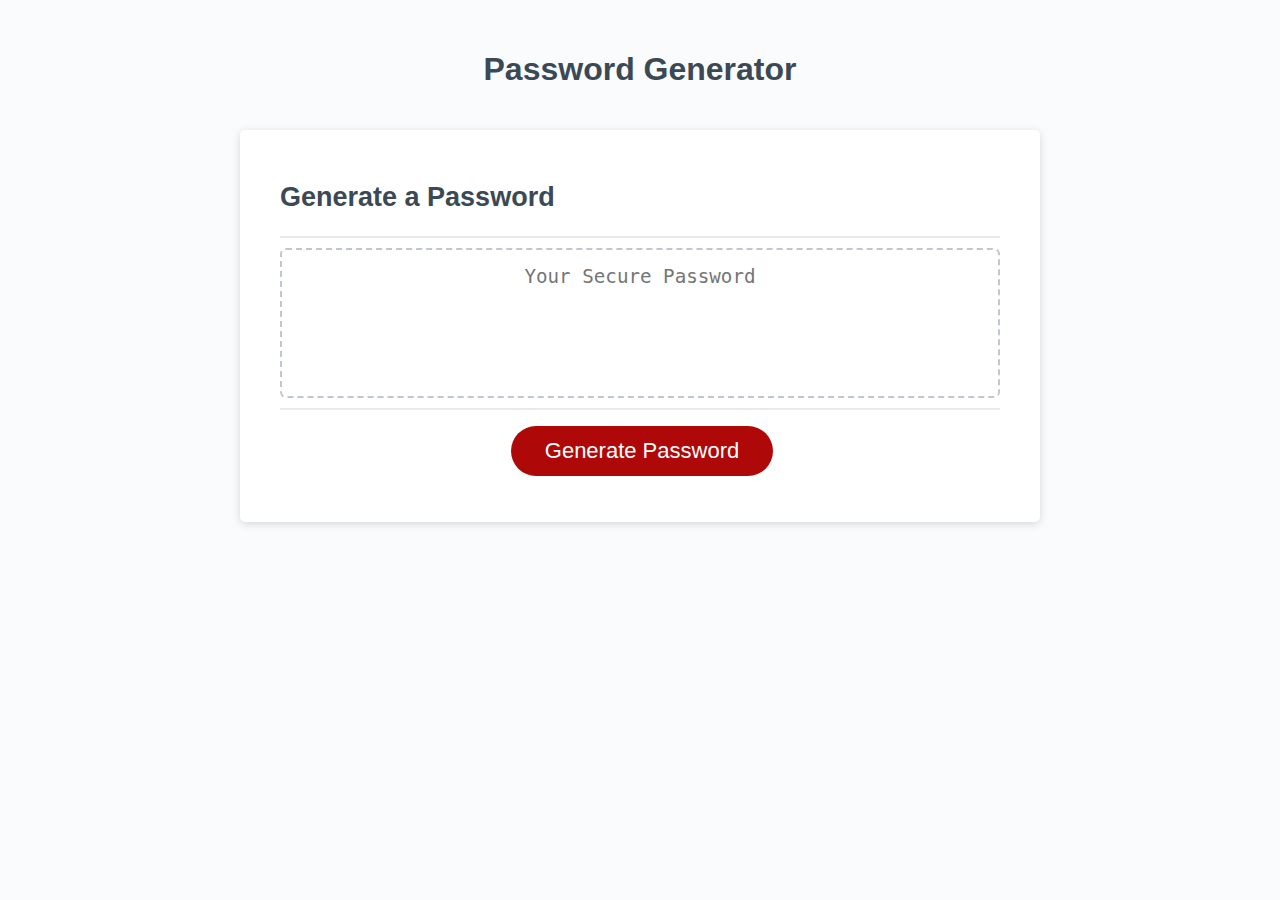
<file: 03-JavaScript/02-Homework/Develop/index.html>
<!DOCTYPE html>
<html lang="en">
  <head>
    <meta charset="UTF-8" />
    <meta name="viewport" content="width=device-width, initial-scale=1.0" />
    <meta http-equiv="X-UA-Compatible" content="ie=edge" />
    <title>Password Generator</title>
    <link rel="stylesheet" href="style.css" />
  </head>
  <body>
    <div class="wrapper">
      <header>
        <h1>Password Generator</h1>
      </header>
      <div class="card">
        <div class="card-header">
          <h2>Generate a Password</h2>
        </div>
        <div class="card-body">
          <textarea
            readonly
            id="password"
            placeholder="Your Secure Password"
            aria-label="Generated Password"
          ></textarea>
        </div>
        <div class="card-footer">
          <button id="generate" class="btn">Generate Password</button>
        </div>
      </div>
    </div>
    <script src="script.js"></script>
  </body>
</html>
</file>
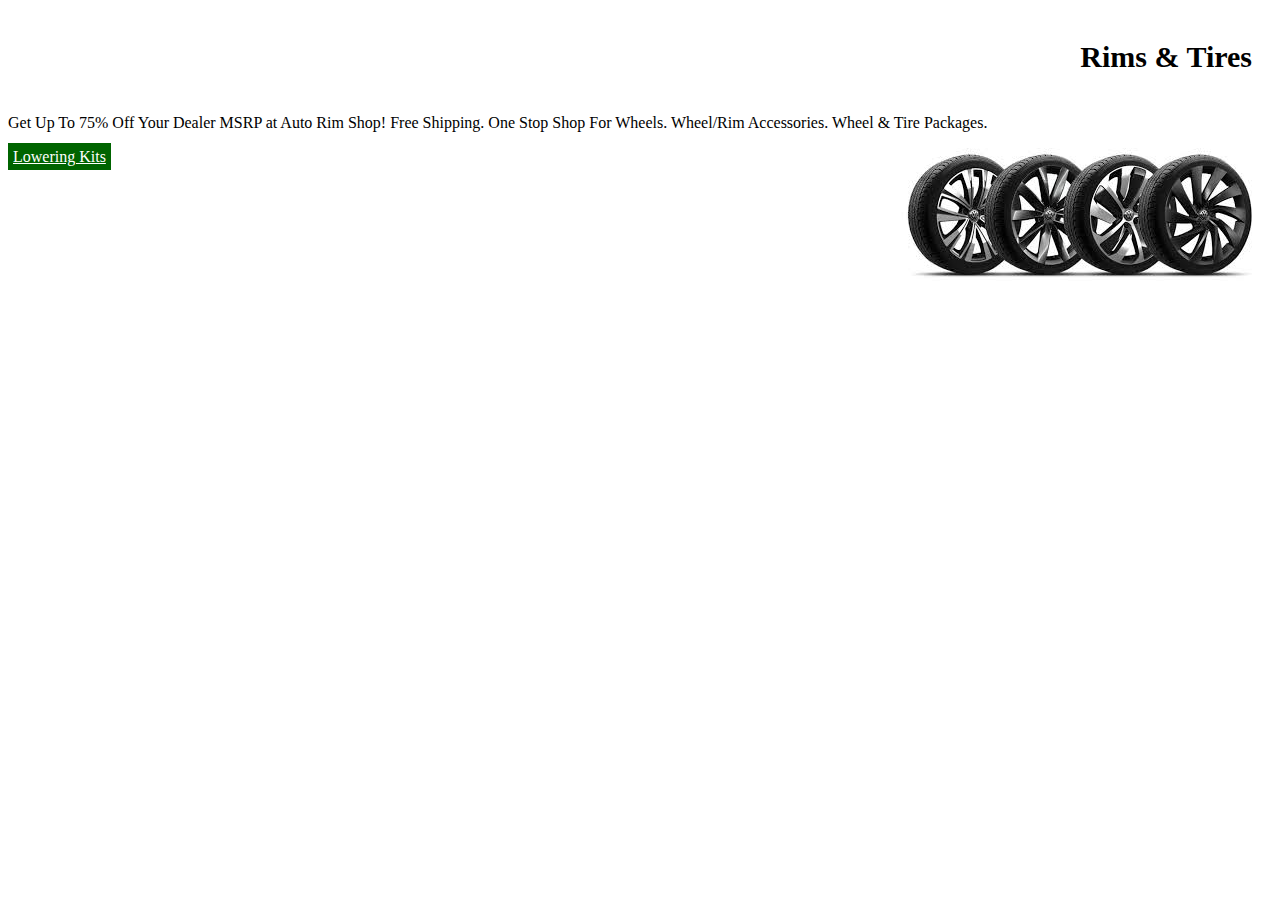
<file: subservice1.html>
<!DOCTYPE html>
<html lang="en">
<head>
    <meta charset="UTF-8">
    <meta name="viewport" content="width=device-width, initial-scale=1.0">
    <title>services</title>
    <link rel="stylesheet" href="CSS/subservices1.css">
</head>
<body>
<h1>Rims & Tires</h1>

<p>Get Up To 75% Off Your Dealer MSRP at Auto Rim Shop! Free Shipping. One Stop Shop For Wheels. Wheel/Rim Accessories. Wheel & Tire Packages.</p>

<img src="IMG/VWW.jpg">


    

<a href="subservice2.html">Lowering Kits</a>

</body>

</html>
</file>
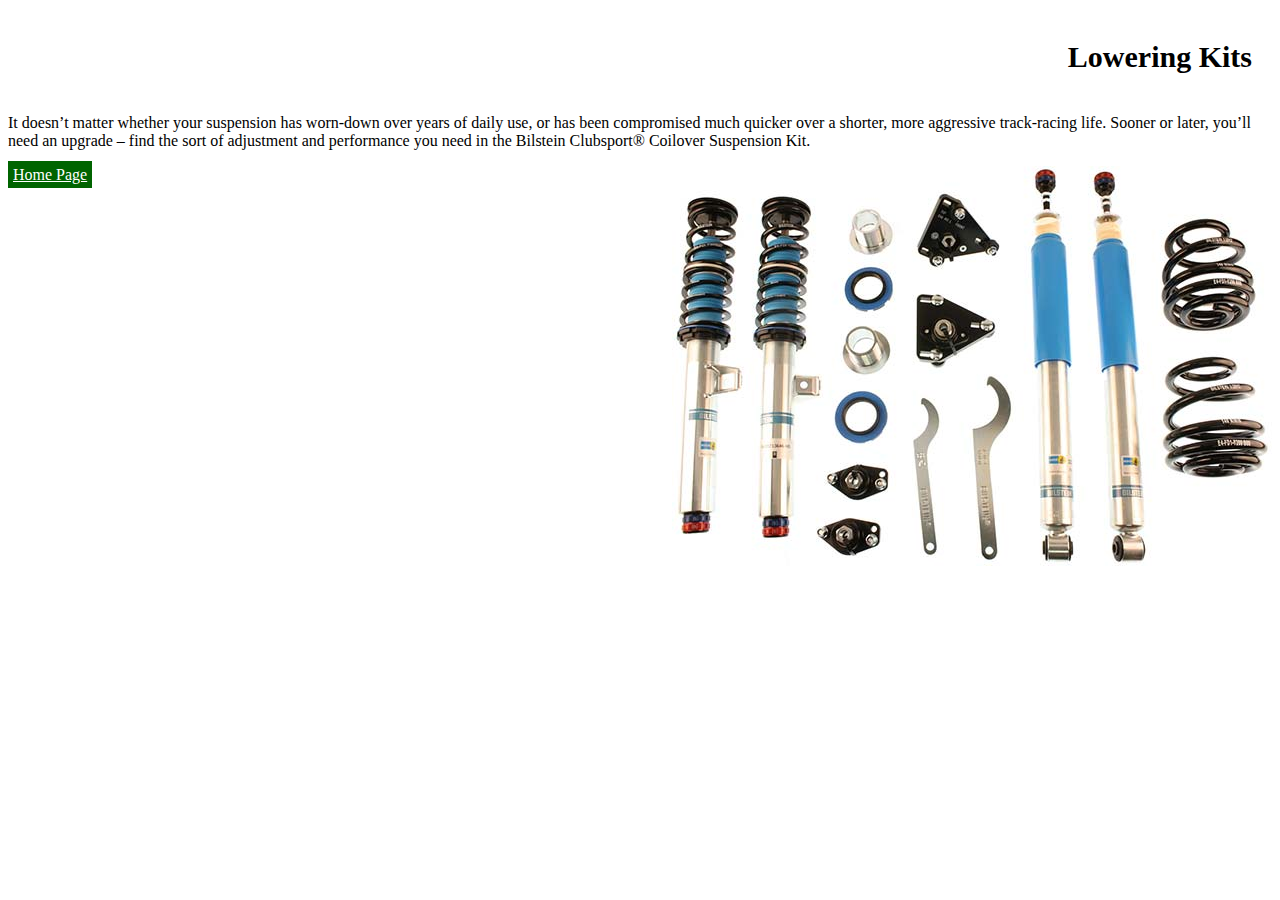
<file: subservice2.html>
<!DOCTYPE html>
<html lang="en">
<head>
    <meta charset="UTF-8">
    <meta name="viewport" content="width=device-width, initial-scale=1.0">
    <title>subservices2</title>
    <link rel="stylesheet" href="CSS/subservices2.css">

</head>
<body>
    <h1>Lowering Kits</h1>

    <p>It doesn’t matter whether your suspension has worn-down
         over years of daily use, or has been compromised much 
         quicker over a shorter, more aggressive track-racing life.
          Sooner or later, you’ll need an upgrade – find the sort of
           adjustment and performance you need in the 
           Bilstein Clubsport® Coilover Suspension Kit.</p>
<img src="IMG/VWL.jpg">

<a href="about.html">Home Page</a>
    
</body>
</html>
</file>
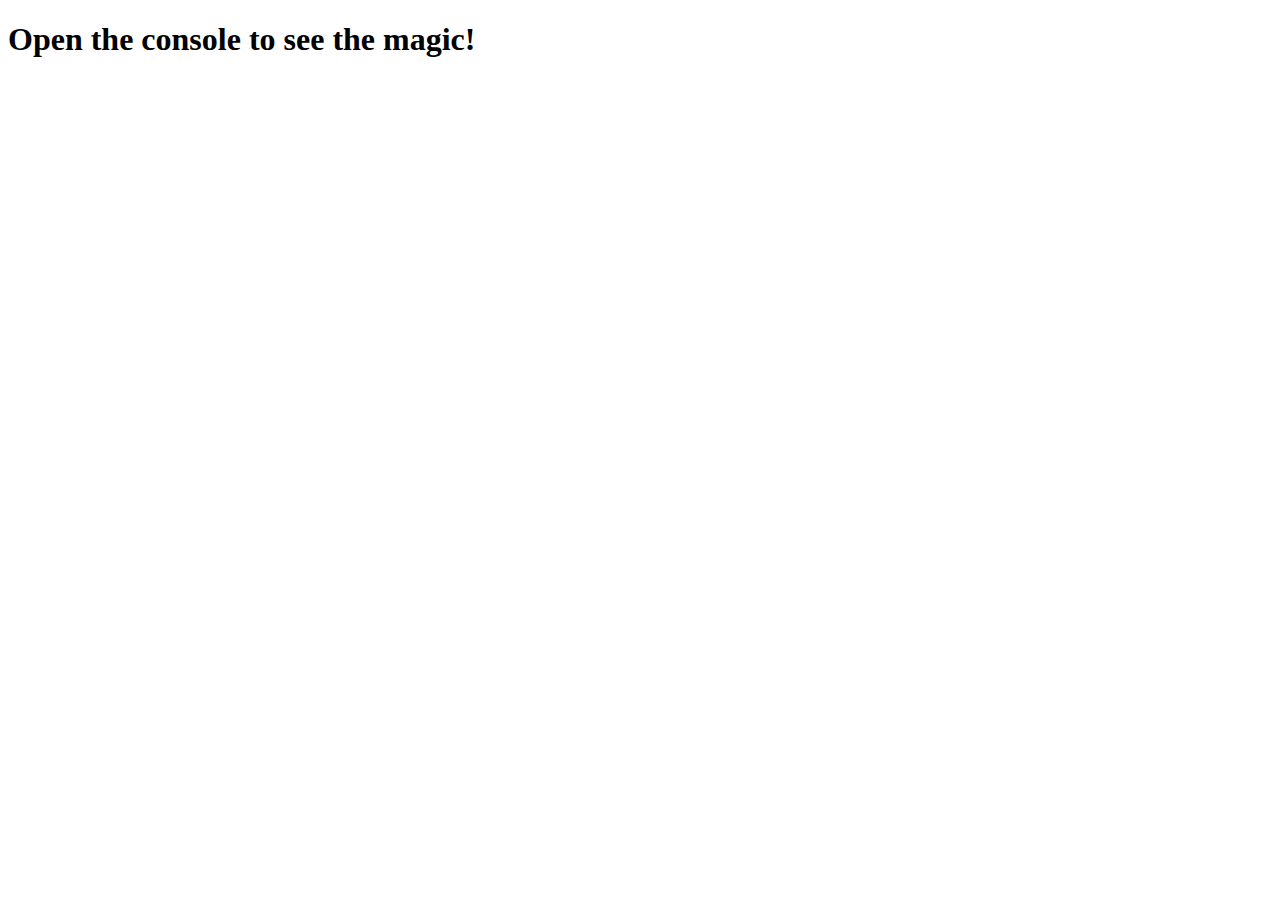
<file: 03-JavaScript/01-Activities/04-ConsoleLogDemo/console-demo-instructor.html>
<!DOCTYPE html>
<html lang="en-us">
  <head>
    <meta charset="UTF-8">
    <title>Console Demo</title>
  </head>
  <body>

    <h1>Open the console to see the magic!</h1>
    
    <script type="text/javascript">

    var quick = "Fox";
    var slow = "Turtle";
    var numbers = 121;

    // The console.log() method is used to display data in the browser's console.
    // We can log strings, variables, and even equations.
    console.log("Teacher");
    console.log(quick);
    console.log(slow);
    console.log(numbers + 15);

    </script>

  </body>
</html>
</file>
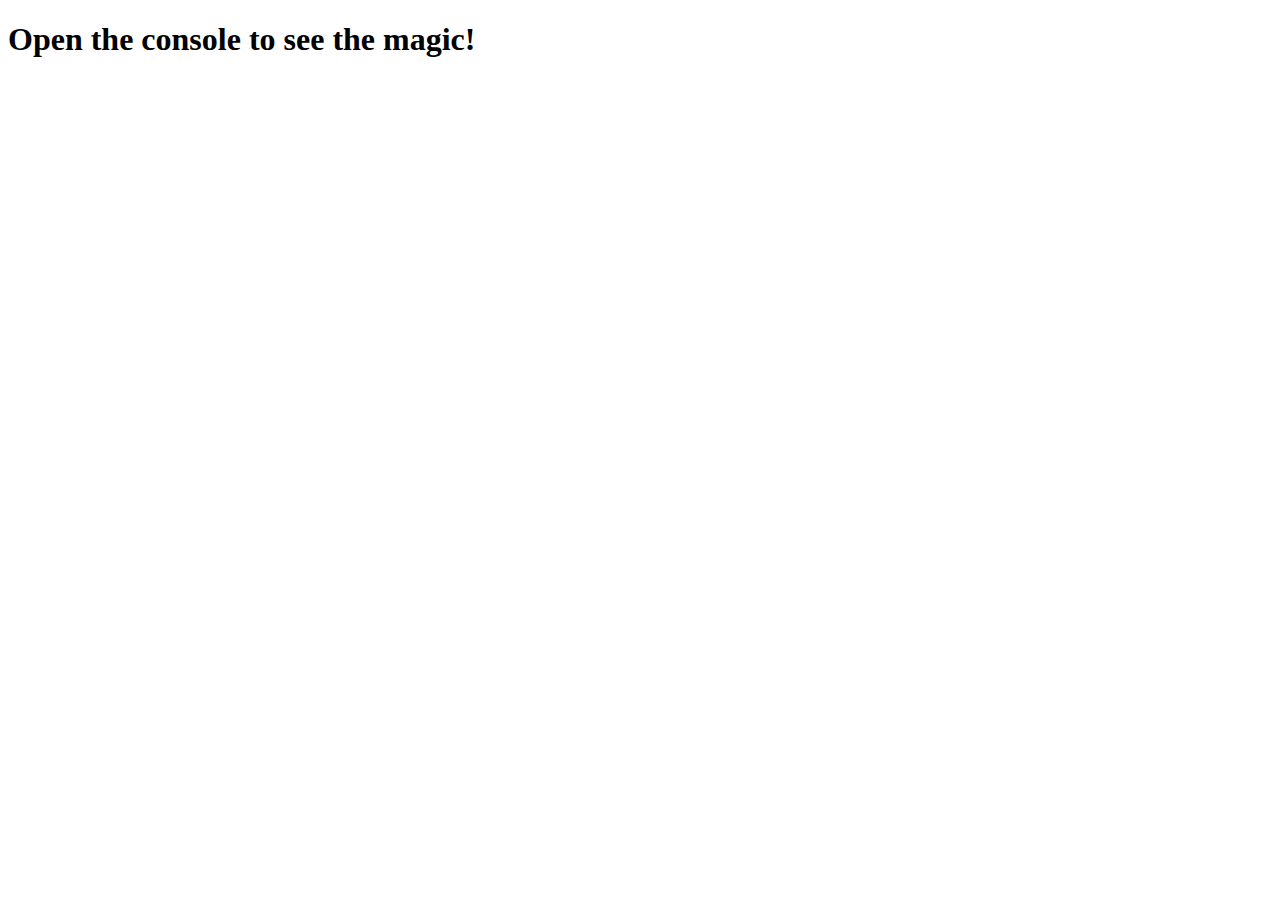
<file: 03-JavaScript/01-Activities/11-ArraysDemo/arrays-demo.html>
<!DOCTYPE html>
<html lang="en-us">
  <head>
    <meta charset="UTF-8">
    <title>Arrays Demo</title>
  </head>
  <body>

    <h1>Open the console to see the magic!</h1>

    <script type="text/javascript">

    // Our array of zoo animals.
    var zooAnimals = ["Zebra", "Rhino", "Giraffe", "Owl"];

    // Prints 4 to the console because there are 4 items in our zooAnimals array.
    console.log(zooAnimals.length);

    // Prints Rhino to the console. Remember, the first item in an array has an index position of 0!
    console.log(zooAnimals[1]);

    // Prints undefined... because the last index ("Owl") is 3.
    console.log(zooAnimals[4]);

    </script>

  </body>
</html>
</file>
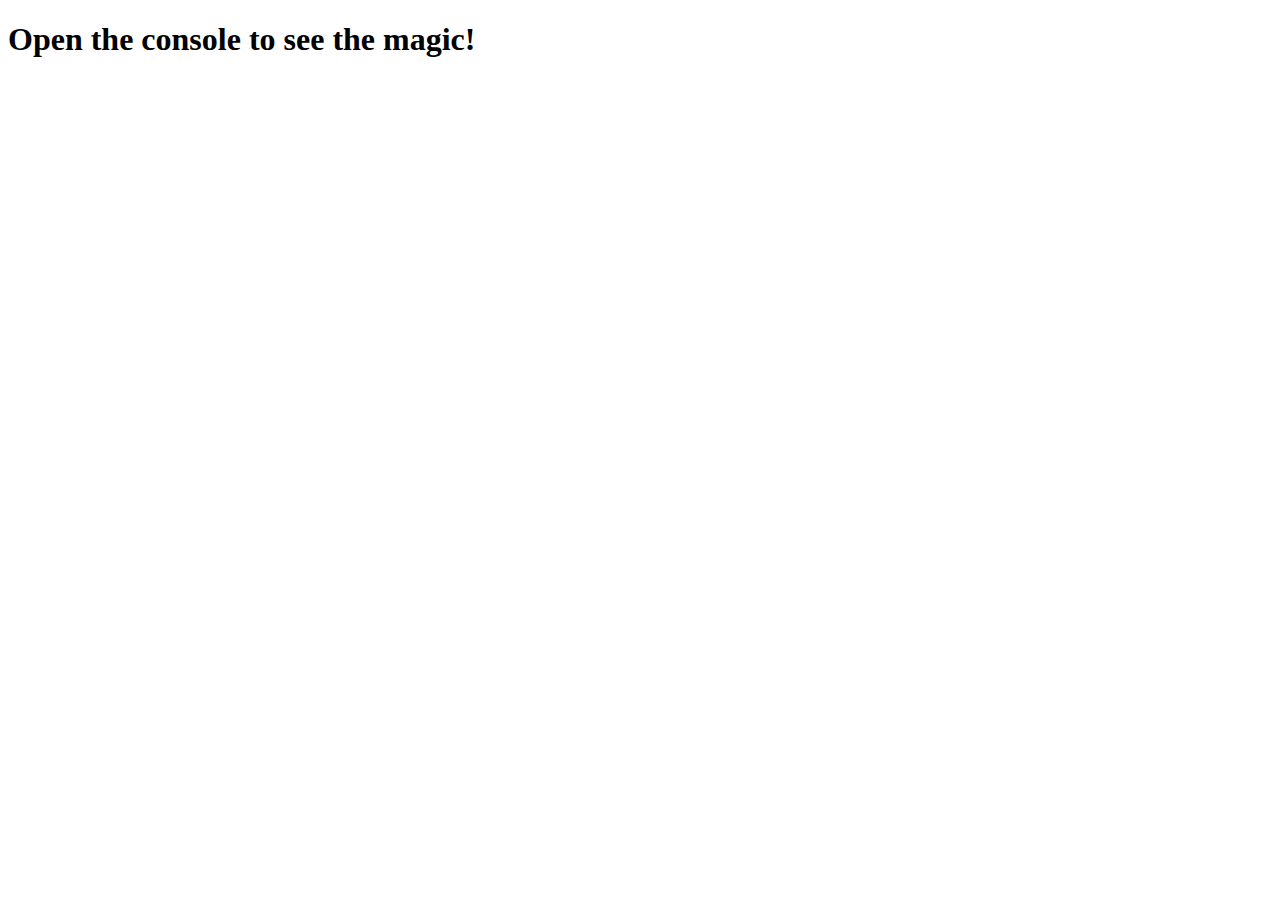
<file: 03-JavaScript/01-Activities/17-MyFirstLoop/my-first-loop.html>
<!DOCTYPE html>
<html lang="en-us">
  <head>
    <meta charset="UTF-8">
    <title>Looping Through Arrays</title>
  </head>
  <body>

    <h1>Open the console to see the magic!</h1>

    <script>

      // Creating an array of vegetables.
      var vegetables = ["Carrots", "Peas", "Lettuce", "Tomatoes"];

      // Looping through each item in the array and logging a message to the console.
      for (var i = 0; i < vegetables.length; i++) {
        console.log("I love " + vegetables[i]);
      }

    </script>
    
  </body>
</html>
</file>
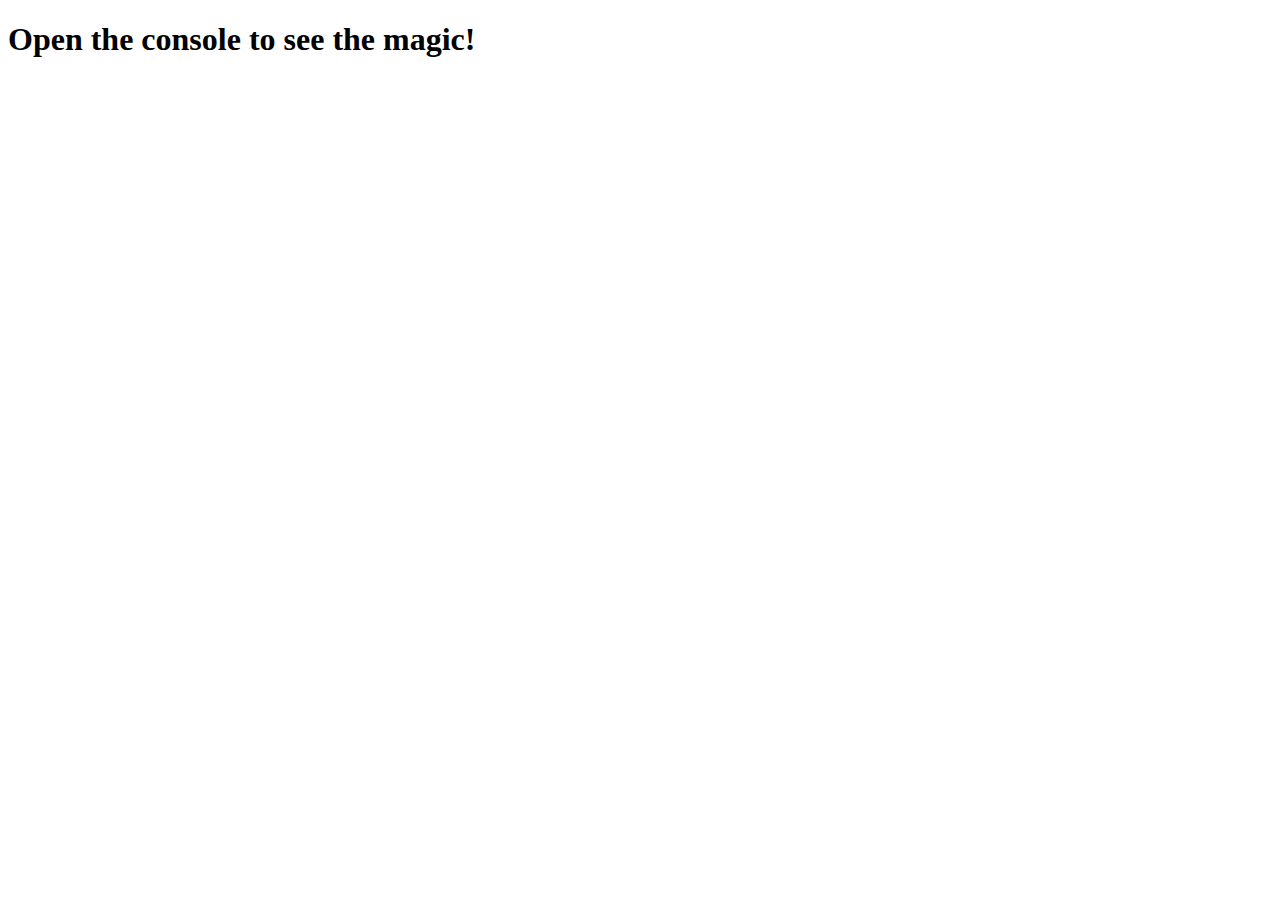
<file: 03-JavaScript/01-Activities/26-SuperheroLogging/superhero-logging-solved-no-functions.html>
<!DOCTYPE html>
<html lang="en-us">
  <head>
    <meta charset="UTF-8">
    <title>Superhero Logging - No Functions</title>
  </head>
  <body>

    <h1>Open the console to see the magic!</h1>

    <script type="text/javascript">

      // Various Arrays
      var brands = ["Acer", "Apple", "Sony", "Samsung"];
      var heroes = ["Black Panther", "Cyborg", "Black Canary", "Donna Troy", "Huntress", "Blue Beetle", "Captain Atom"];
      var booksOnMyShelf = ["Calculus Early Transcendentals", "Ravens", "The Self Illusion", "Harry Potter"];
      var thingsInFrontOfMe = ["Laptop", "Beanbag", "Cats", "Slippers"];
      var howIFeel = ["Sleep Deprived", "Wired on Coffee", "Excited"];

      // For Loop for Brands
      for (var i = 0; i < brands.length; i++) {
        console.log(brands[i]);
      }
      console.log("---------");

      // For Loop for Heroes
      for (var j = 0; j < heroes.length; j++) {
        console.log(heroes[j]);
      }
      console.log("---------");

      // For Loop for booksOnMyShelf
      for (var k = 0; k < booksOnMyShelf.length; k++) {
        console.log(booksOnMyShelf[k]);
      }
      console.log("---------");

      // For Loop for thingsInFrontOfMe
      for (var l = 0; l < thingsInFrontOfMe.length; l++) {
        console.log(thingsInFrontOfMe[l]);
      }
      console.log("---------");

      // For Loop for howIFeel
      for (var m = 0; m < howIFeel.length; m++) {
        console.log(howIFeel[m]);
      }
      console.log("---------");

    </script>

  </body>
</html>
</file>
<file: 03-JavaScript/02-Homework/Develop/style.css>
*,
*::before,
*::after {
  box-sizing: border-box;
}

html,
body,
.wrapper {
  height: 100%;
  margin: 0;
  padding: 0;
}

body {
  font-family: sans-serif;
  background-color: #f9fbfd;
}

.wrapper {
  padding-top: 30px;
  padding-left: 20px;
  padding-right: 20px;
}

header {
  text-align: center;
  padding: 20px;
  padding-top: 0px;
  color: hsl(206, 17%, 28%);
}

.card {
  background-color: hsl(0, 0%, 100%);
  border-radius: 5px;
  border-width: 1px;
  box-shadow: rgba(0, 0, 0, 0.15) 0px 2px 8px 0px;
  color: hsl(206, 17%, 28%);
  font-size: 18px;
  margin: 0 auto;
  max-width: 800px;
  padding: 30px 40px;
}

.card-header::after {
  content: " ";
  display: block;
  width: 100%;
  background: #e7e9eb;
  height: 2px;
}

.card-body {
  min-height: 100px;
}

.card-footer {
  text-align: center;
}

.card-footer::before {
  content: " ";
  display: block;
  width: 100%;
  background: #e7e9eb;
  height: 2px;
}

.card-footer::after {
  content: " ";
  display: block;
  clear: both;
}

.btn {
  border: none;
  background-color: hsl(360, 91%, 36%);
  border-radius: 25px;
  box-shadow: rgba(0, 0, 0, 0.1) 0px 1px 6px 0px rgba(0, 0, 0, 0.2) 0px 1px 1px
    0px;
  color: hsl(0, 0%, 100%);
  display: inline-block;
  font-size: 22px;
  line-height: 22px;
  margin: 16px 16px 16px 20px;
  padding: 14px 34px;
  text-align: center;
  cursor: pointer;
}

button[disabled] {
  cursor: default;
  background: #c0c7cf;
}

.float-right {
  float: right;
}

#password {
  -webkit-appearance: none;
  -moz-appearance: none;
  appearance: none;
  border: none;
  display: block;
  width: 100%;
  padding-top: 15px;
  padding-left: 15px;
  padding-right: 15px;
  padding-bottom: 85px;
  font-size: 1.2rem;
  text-align: center;
  margin-top: 10px;
  margin-bottom: 10px;
  border: 2px dashed #c0c7cf;
  border-radius: 6px;
  resize: none;
  overflow: hidden;
}

@media (max-width: 690px) {
  .btn {
    font-size: 1rem;
    margin: 16px 0px 0px 0px;
    padding: 10px 15px;
  }

  #password {
    font-size: 1rem;
  }
}

@media (max-width: 500px) {
  .btn {
    font-size: 0.8rem;
  }
}
</file>
<file: CSS/subservices1.css>
body {background-color: white;}
body {color:black}    
h1 {text-align: right;}       
h1 {color: black}
h1 {font-size: 30px;}
h1 {padding:20px;top: 20px;bottom: 5px;}
a {background-color: darkgreen;}
a {color: white}
a {padding: 5px;}
a:hover {background-color: yellow;}
a:hover {color: green;}
img {float: right;}
</file>
<file: CSS/subservices2.css>
body {background-color: white;}
body {color:black}    
h1 {text-align: right;}       
h1 {color: black}
h1 {font-size: 30px;}
h1 {padding:20px;top: 20px;bottom: 5px;}
a {background-color: darkgreen;}
a {color: white}
a {padding: 5px;}
a:hover {background-color: yellow;}
a:hover {color: green;}
img {float: right;}
</file>
